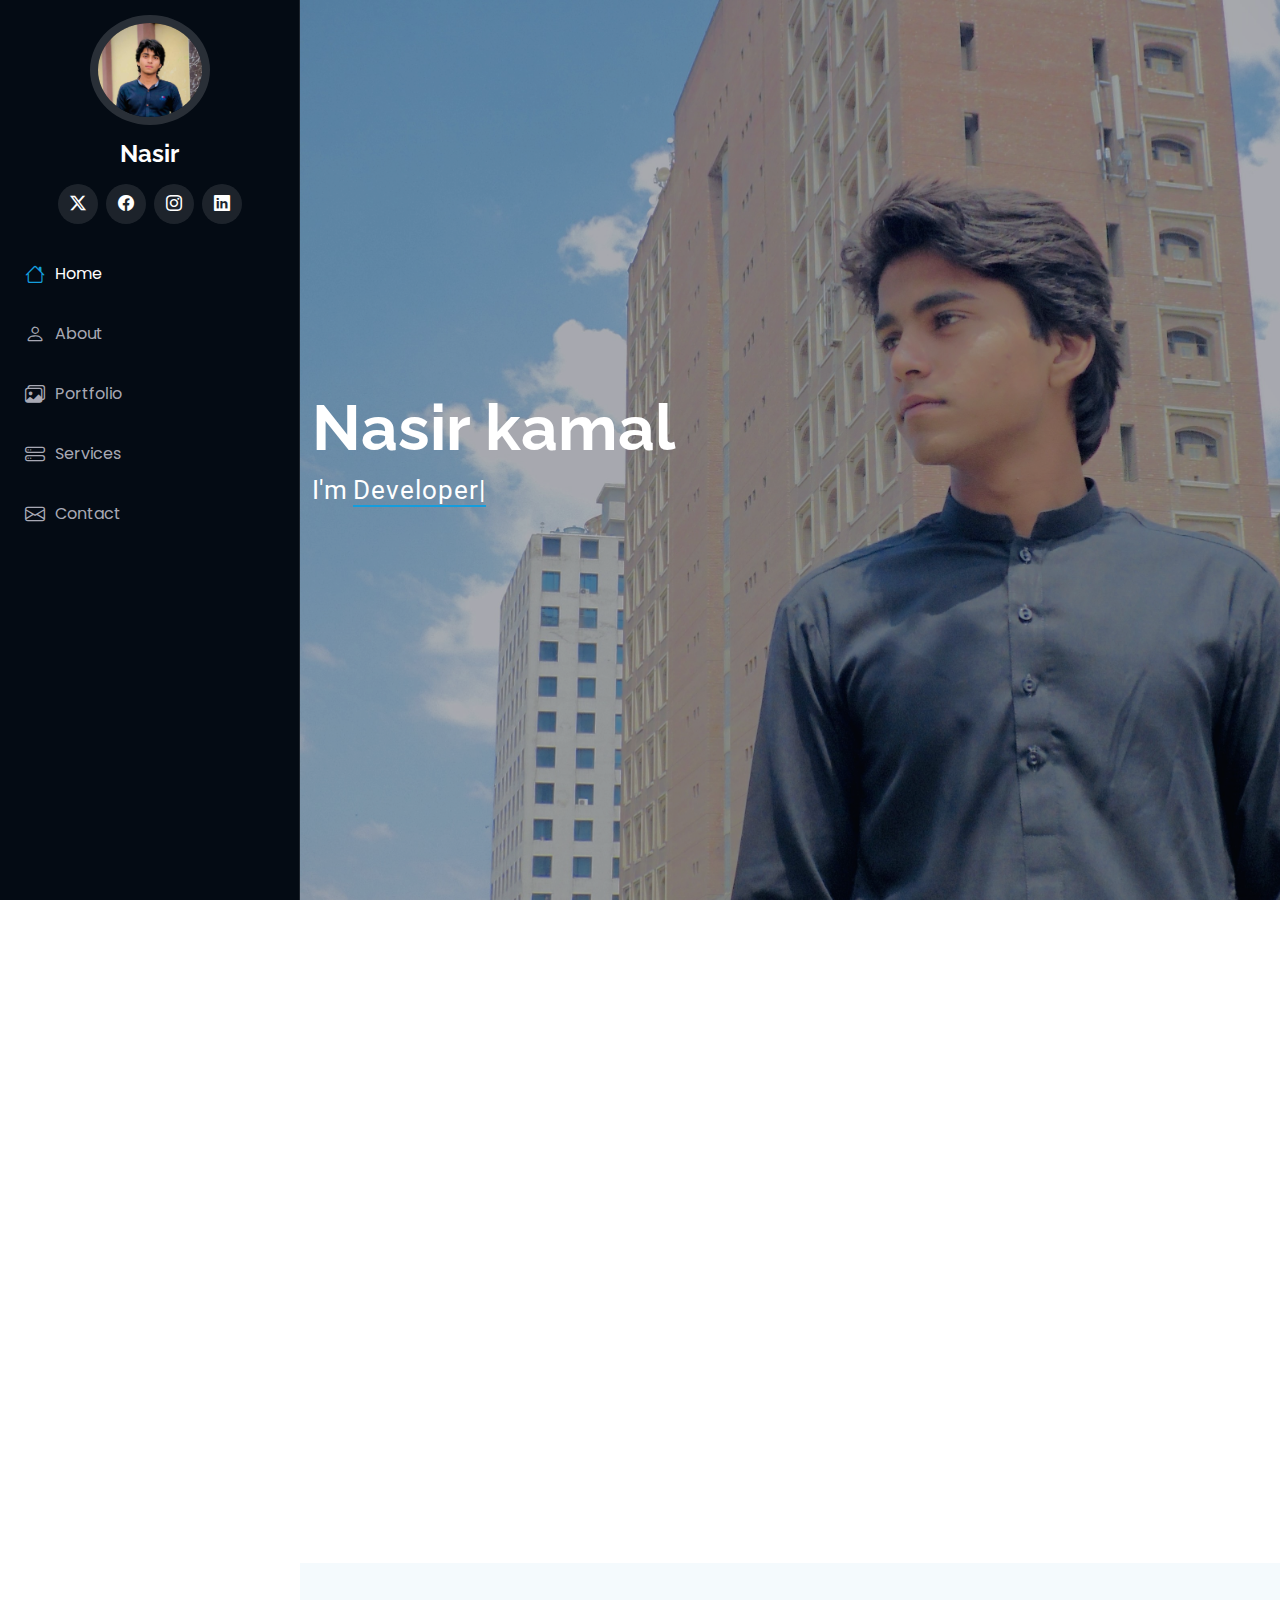
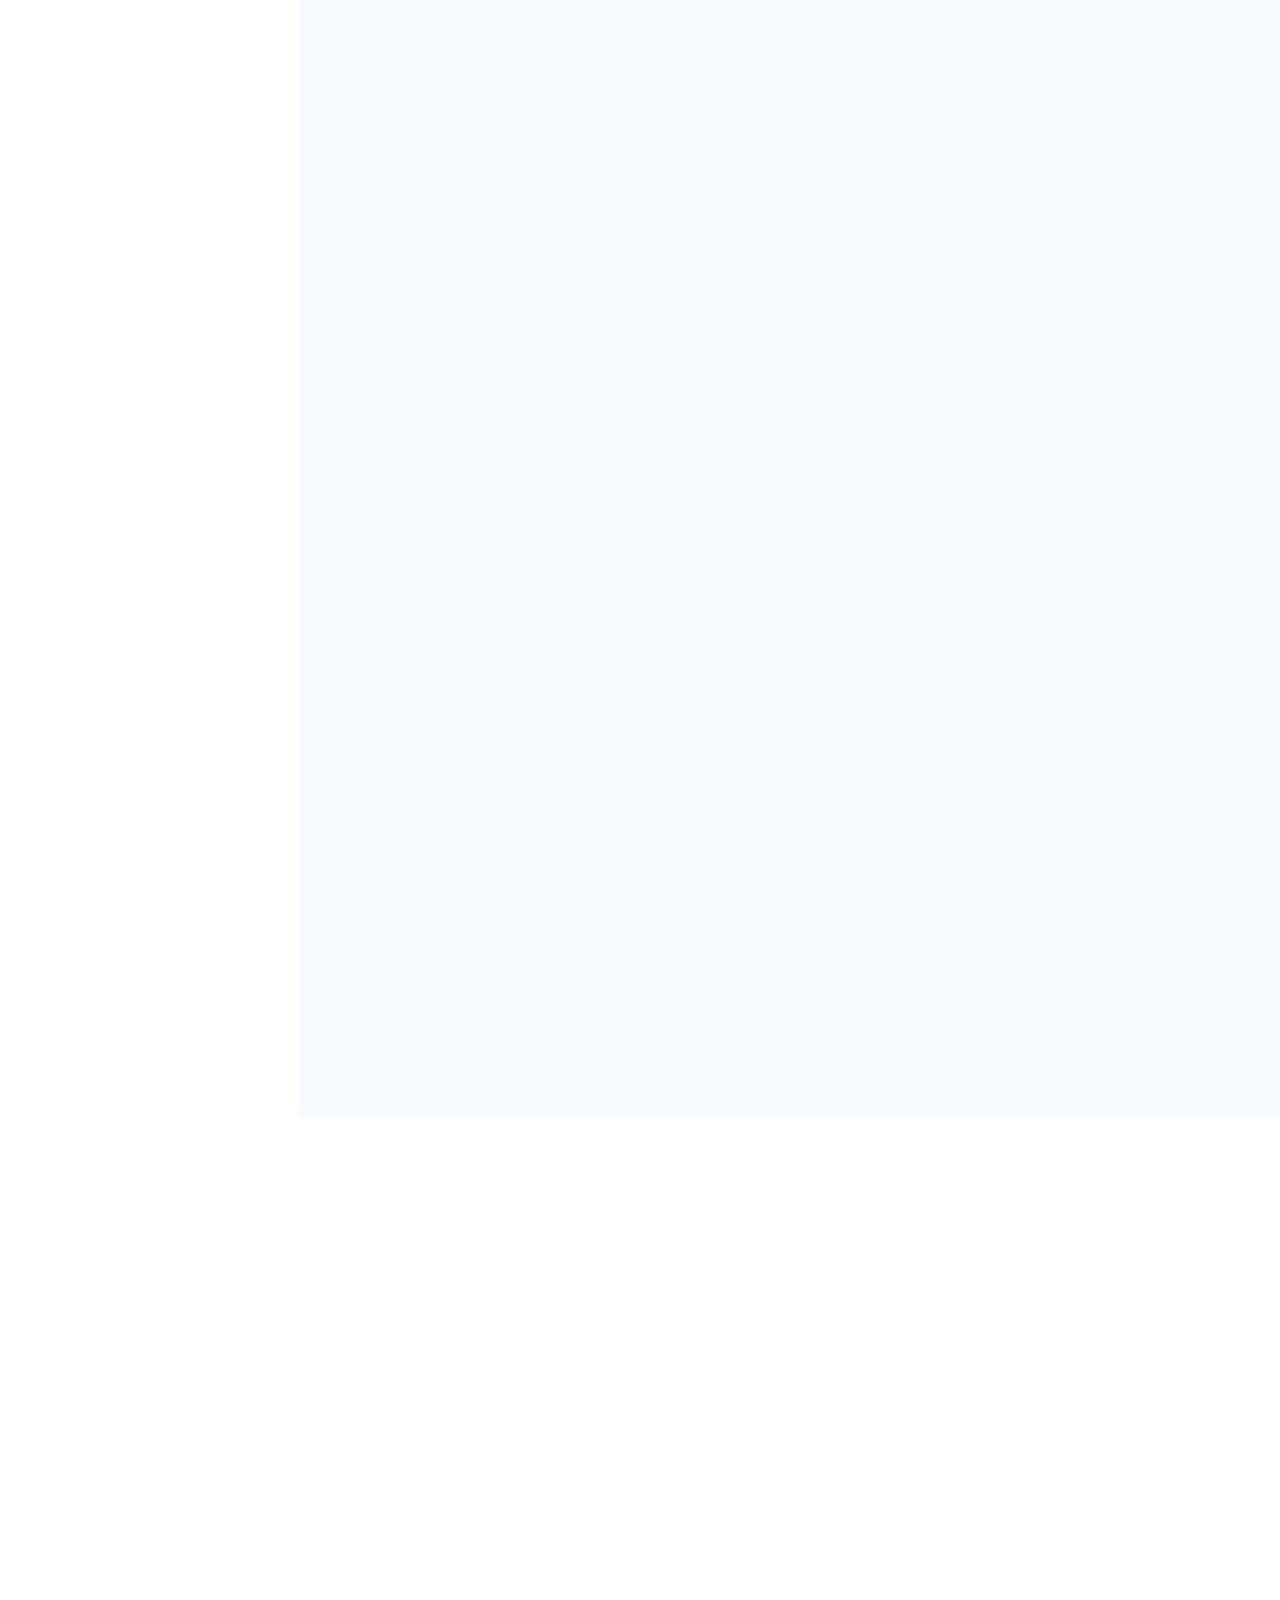
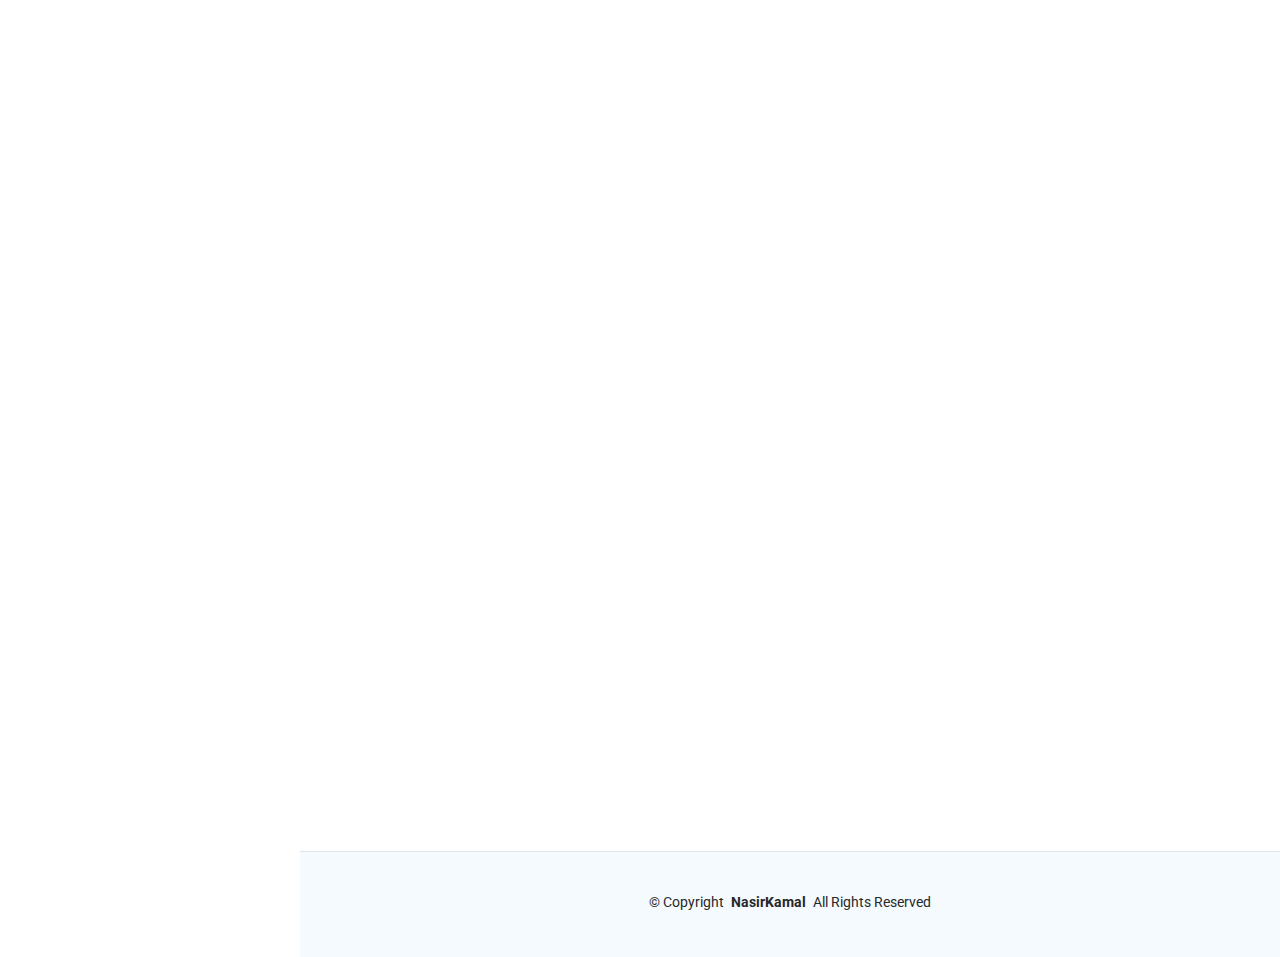
<file: index.html>
<!DOCTYPE html>
<html lang="en">

<head>
  <meta charset="utf-8">
  <meta content="width=device-width, initial-scale=1.0" name="viewport">
  <title>Nasir Kamal | Web Develpor</title>
  <meta content="" name="description">
  <meta content="" name="keywords">

  <!-- Favicons -->
  <link href="assets/img/FB_IMG_1681136732237.jpg" rel="icon">
  <link href="assets/img/apple-touch-icon.png" rel="apple-touch-icon">

  <!-- Fonts -->
  <link href="https://fonts.googleapis.com" rel="preconnect">
  <link href="https://fonts.gstatic.com" rel="preconnect" crossorigin>
  <link
    href="https://fonts.googleapis.com/css2?family=Roboto:ital,wght@0,100;0,300;0,400;0,500;0,700;0,900;1,100;1,300;1,400;1,500;1,700;1,900&family=Poppins:ital,wght@0,100;0,200;0,300;0,400;0,500;0,600;0,700;0,800;0,900;1,100;1,200;1,300;1,400;1,500;1,600;1,700;1,800;1,900&family=Raleway:ital,wght@0,100;0,200;0,300;0,400;0,500;0,600;0,700;0,800;0,900;1,100;1,200;1,300;1,400;1,500;1,600;1,700;1,800;1,900&display=swap"
    rel="stylesheet">

  <!-- Vendor CSS Files -->
  <link href="assets/vendor/bootstrap/css/bootstrap.min.css" rel="stylesheet">
  <link href="assets/vendor/bootstrap-icons/bootstrap-icons.css" rel="stylesheet">
  <link href="assets/vendor/aos/aos.css" rel="stylesheet">
  <link href="assets/vendor/glightbox/css/glightbox.min.css" rel="stylesheet">
  <link href="assets/vendor/swiper/swiper-bundle.min.css" rel="stylesheet">

  <!-- Main CSS File -->
  <link href="assets/css/main.css" rel="stylesheet">

  <!-- =======================================================
  * Template Name: iPortfolio
  * Template URL: https://bootstrapmade.com/iportfolio-bootstrap-portfolio-websites-template/
  * Updated: Jun 29 2024 with Bootstrap v5.3.3
  * Author: BootstrapMade.com
  * License: https://bootstrapmade.com/license/
  ======================================================== -->
</head>

<body class="index-page">

  <header id="header" class="header dark-background d-flex flex-column">
    <i class="header-toggle d-xl-none bi bi-list"></i>

    <div class="profile-img">
      <img src="assets/img/FB_IMG_1681136732237.jpg" alt="" class="img-fluid rounded-circle">
    </div>

    <a href="index.html" class="logo d-flex align-items-center justify-content-center">
      <!-- Uncomment the line below if you also wish to use an image logo -->
      <!-- <img src="assets/img/logo.png" alt=""> -->
      <h1 class="sitename">Nasir</h1>
    </a>

    <div class="social-links text-center">
      <a href="#" class="twitter"><i class="bi bi-twitter-x"></i></a>
      <a href="https://www.facebook.com/profile.php?id=100026804529862" class="facebook"><i class="bi bi-facebook"></i></a>
      <a href="https://www.instagram.com/m.nasir.kamal/" class="instagram"><i class="bi bi-instagram"></i></a>
      <a href="https://www.linkedin.com/in/nasir-kamal-3641832b2/" class="linkedin"><i class="bi bi-linkedin"></i></a>
    </div>

    <nav id="navmenu" class="navmenu">
      <ul>
        <li><a href="#hero" class="active"><i class="bi bi-house navicon"></i>Home</a></li>
        <li><a href="#about"><i class="bi bi-person navicon"></i> About</a></li>
        <li><a href="#portfolio"><i class="bi bi-images navicon"></i> Portfolio</a></li>
        <li><a href="#services"><i class="bi bi-hdd-stack navicon"></i> Services</a></li>
        <li><a href="#contact"><i class="bi bi-envelope navicon"></i> Contact</a></li>
      </ul>
    </nav>

  </header>

  <main class="main">

    <!-- Hero Section -->
    <section id="hero" class="hero section dark-background">

      <img src="assets/img/nasir.jpg" alt="" data-aos="fade-in" class="">

      <div class="container" data-aos="fade-up" data-aos-delay="100">
        <h2>Nasir kamal</h2>
        <p>I'm <span class="typed" data-typed-items=" Developer,">Develpor</span><span
            class="typed-cursor typed-cursor--blink" aria-hidden="true"></span><span
            class="typed-cursor typed-cursor--blink" aria-hidden="true"></span></p>
      </div>

    </section><!-- /Hero Section -->

    <!-- About Section -->
    <section id="about" class="about section">

      <!-- Section Title -->
      <div class="container section-title" data-aos="fade-up">
        <h2>About</h2>
        <p>I am a skilled web developer with expertise in HTML, CSS, JavaScript, PHP and MySQL, creating responsive and
          dynamic websites. With a focus on learning and growth.</p>
      </div><!-- End Section Title -->

      <div class="container" data-aos="fade-up" data-aos-delay="100">

        <div class="row gy-4 justify-content-center">
          <div class="col-lg-4">
            <img src="assets/img/IMG_1598.jpg" class="img-fluid" alt="">
          </div>
          <div class="col-lg-8 content">
            <h2>Web Developer.</h2>
            <p class="fst-italic py-3">
              My work reflects creativity, problem-solving, and a commitment to learning, making me a versatile and
              dedicated developer..
            </p>
            <div class="row">
              <div class="col-lg-6">
                <ul>
                  <li><i class="bi bi-chevron-right"></i> <strong>Birthday:</strong> <span>15 October 2007</span></li>
                  <li><i class="bi bi-chevron-right"></i> <strong>Website:</strong> <span>www.example.com</span></li>
                  <li><i class="bi bi-chevron-right"></i> <strong>Phone:</strong> <span>+92 370 6695202</span></li>
                  <li><i class="bi bi-chevron-right"></i> <strong>City:</strong> <span>Faisalabad, Pakistan</span></li>
                </ul>
              </div>
              <div class="col-lg-6">
                <ul>
                  <li><i class="bi bi-chevron-right"></i> <strong>Age:</strong> <span>18</span></li>
                  <li><i class="bi bi-chevron-right"></i> <strong>Degree:</strong> <span>FullStack Web Development</span></li>
                  <li><i class="bi bi-chevron-right"></i> <strong>Email:</strong> <span>nasirkamal2007@gmail.com</span>
                  </li>
                  <li><i class="bi bi-chevron-right"></i> <strong>Freelance:</strong> <span>Available</span></li>
                </ul>
              </div>
            </div>
            <p class="py-3">

            </p>
          </div>
        </div>

      </div>

    </section><!-- /About Section -->

    <!-- Stats Section -->
    <!-- /Stats Section -->

    <!-- Skills Section -->
    <section id="skills" class="skills section light-background">

      <!-- Section Title -->
      <div class="container section-title" data-aos="fade-up">
        <h2>Skills</h2>
        <p>Necessitatibus eius consequatur ex aliquid fuga eum quidem sint consectetur velit</p>
      </div><!-- End Section Title -->

      <div class="container" data-aos="fade-up" data-aos-delay="100">

        <div class="row skills-content skills-animation">

          <div class="col-lg-6">

            <div class="progress">
              <span class="skill"><span>PHP</span> <i class="val">80%</i></span>
              <div class="progress-bar-wrap">
                <div class="progress-bar" role="progressbar" aria-valuenow="80" aria-valuemin="0" aria-valuemax="100">
                </div>
              </div>
            </div><!-- End Skills Item -->

            <div class="progress">
              <span class="skill"><span>CSS</span> <i class="val">90%</i></span>
              <div class="progress-bar-wrap">
                <div class="progress-bar" role="progressbar" aria-valuenow="90" aria-valuemin="0" aria-valuemax="100">
                </div>
              </div>
            </div><!-- End Skills Item -->

            <div class="progress">
              <span class="skill"><span>JavaScript</span> <i class="val">70%</i></span>
              <div class="progress-bar-wrap">
                <div class="progress-bar" role="progressbar" aria-valuenow="70" aria-valuemin="0" aria-valuemax="100">
                </div>
              </div>
            </div><!-- End Skills Item -->

          </div>

          <div class="col-lg-6">

            <div class="progress">
              <span class="skill"><span>Vue.Js</span> <i class="val">65%</i></span>
              <div class="progress-bar-wrap">
                <div class="progress-bar" role="progressbar" aria-valuenow="65" aria-valuemin="0" aria-valuemax="100">
                </div>
              </div>
            </div><!-- End Skills Item -->

            <div class="progress">
              <span class="skill"><span>Laravel</span> <i class="val">70%</i></span>
              <div class="progress-bar-wrap">
                <div class="progress-bar" role="progressbar" aria-valuenow="70" aria-valuemin="0" aria-valuemax="100">
                </div>
              </div>
            </div><!-- End Skills Item -->

            <div class="progress">
              <span class="skill"><span>Bootstrap</span> <i class="val">90%</i></span>
              <div class="progress-bar-wrap">
                <div class="progress-bar" role="progressbar" aria-valuenow="90" aria-valuemin="0" aria-valuemax="100">
                </div>
              </div>
            </div><!-- End Skills Item -->

          </div>

        </div>

      </div>

    </section><!-- /Skills Section -->

    <!-- Resume Section -->
    <!-- /Resume Section -->

    <!-- Portfolio Section -->
    <section id="portfolio" class="portfolio section light-background">

      <!-- Section Title -->
      <div class="container section-title" data-aos="fade-up">
        <h2>Portfolio</h2>
        <p>"Explore my diverse portfolio of web development projects, showcasing responsive designs, dynamic
          functionalities, and seamless user experiences."</p>
      </div><!-- End Section Title -->

      <div class="container">

        <div class="isotope-layout" data-default-filter="*" data-layout="masonry" data-sort="original-order">

          <ul class="portfolio-filters isotope-filters" data-aos="fade-up" data-aos-delay="100">
            <li data-filter="*" class="filter-active">All</li>
            <!-- <li data-filter=".filter-app">App</li>
            <li data-filter=".filter-product">Product</li>
            <li data-filter=".filter-branding">Branding</li>
            <li data-filter=".filter-books">Books</li> -->
          </ul><!-- End Portfolio Filters -->

          <div class="row gy-4 isotope-container" data-aos="fade-up" data-aos-delay="200">

            <div class="col-lg-4 col-md-6 portfolio-item isotope-item filter-app">
              <div class="portfolio-content h-100">
                <img src="assets/img/rarreglove.png" class="img-fluid" alt="">
                <div class="portfolio-info">
                  <h4>App 1</h4>
                  <p>Lorem ipsum, dolor sit amet consectetur</p>
                  <a href="assets/img/rarreglove.png" title="App 1" data-gallery="portfolio-gallery-app"
                    class="glightbox preview-link"><i class="bi bi-zoom-in"></i></a>
                  <a href="https://csoft.live/raregloves/" title="More Details" class="details-link"><i
                      class="bi bi-link-45deg"></i></a>
                </div>
              </div>
            </div><!-- End Portfolio Item -->

            <div class="col-lg-4 col-md-6 portfolio-item isotope-item filter-product">
              <div class="portfolio-content h-100">
                <img src="assets/img/Screenshot (158).png" class="img-fluid" alt="">
                <div class="portfolio-info">
                  <h4>Product 1</h4>
                  <p>Lorem ipsum, dolor sit amet consectetur</p>
                  <a href="assets/img/Screenshot (158).png" title="Product 1" data-gallery="portfolio-gallery-product"
                    class="glightbox preview-link"><i class="bi bi-zoom-in"></i></a>
                  <a href="https://csoft.live/1stcare247/" title="More Details" class="details-link"><i
                      class="bi bi-link-45deg"></i></a>
                </div>
              </div>
            </div><!-- End Portfolio Item -->

            <div class="col-lg-4 col-md-6 portfolio-item isotope-item filter-branding">
              <div class="portfolio-content h-100">
                <img src="assets/img/apz.png" class="img-fluid" alt="">
                <div class="portfolio-info">
                  <h4>Branding 1</h4>
                  <p>Lorem ipsum, dolor sit amet consectetur</p>
                  <a href="assets/img/apz.png" title="Branding 1" data-gallery="portfolio-gallery-branding"
                    class="glightbox preview-link"><i class="bi bi-zoom-in"></i></a>
                  <a href="https://csoft.live/apexpropertyzone/" title="More Details" class="details-link"><i
                      class="bi bi-link-45deg"></i></a>
                </div>
              </div>
            </div><!-- End Portfolio Item -->

            <div class="col-lg-4 col-md-6 portfolio-item isotope-item filter-books">
              <div class="portfolio-content h-100">
                <img src="assets/img/zufa.png" class="img-fluid" alt="">
                <div class="portfolio-info">
                  <h4>Books 1</h4>
                  <p>Lorem ipsum, dolor sit amet consectetur</p>
                  <a href="assets/img/zufa.png" title="Branding 1" data-gallery="portfolio-gallery-book"
                    class="glightbox preview-link"><i class="bi bi-zoom-in"></i></a>
                  <a href="https://csoft.live/zufa/" title="More Details" class="details-link"><i
                      class="bi bi-link-45deg"></i></a>
                </div>
              </div>
            </div><!-- End Portfolio Item -->

          </div><!-- End Portfolio Container -->

        </div>

      </div>

    </section><!-- /Portfolio Section -->

    <!-- Services Section -->
    <section id="services" class="services section">

      <!-- Section Title -->
      <div class="container section-title" data-aos="fade-up">
        <h2>Services</h2>
        <p>Whether you need a simple website or a complex web application, my services are focused on creating scalable and high-performing solutions.</p>
      </div><!-- End Section Title -->

      <div class="container">

        <div class="row gy-4">


          <!-- End Service Item -->

          <div class="col-lg-4 col-md-6 service-item d-flex" data-aos="fade-up" data-aos-delay="200">
            <div class="icon flex-shrink-0"><i class="bi bi-card-checklist"></i></div>
            <div>
              <h4 class="title"><a href="#" class="stretched-link">Dynamic Web Applications</a></h4>
              <p class="description">Highlights projects with advanced functionalities like admin panels and user
                interactions.</p>
            </div>
          </div><!-- End Service Item -->

          <div class="col-lg-4 col-md-6 service-item d-flex" data-aos="fade-up" data-aos-delay="300">
            <div class="icon flex-shrink-0"><i class="bi bi-bar-chart"></i></div>
            <div>
              <h4 class="title"><a href="#" class="stretched-link">E-commerce Solutions</a></h4>
              <p class="description">Displays your experience in creating online stores and integrating payment
                gateways.</p>
            </div>
          </div><!-- End Service Item -->

          <div class="col-lg-4 col-md-6 service-item d-flex" data-aos="fade-up" data-aos-delay="100">
            <div class="icon flex-shrink-0"><i class="bi bi-briefcase"></i></div>
            <div>
              <h4 class="title"><a href="#" class="stretched-link">Responsive Website</a></h4>
              <p class="description">Showcases your work on mobile-friendly and visually appealing websites.</p>
            </div>
          </div>
        </div>

      </div>

    </section><!-- /Services Section -->

    <!-- Testimonials Section -->
    <!-- /Testimonials Section -->

    <!-- Contact Section -->
    <section id="contact" class="contact section">

      <!-- Section Title -->
      <div class="container section-title" data-aos="fade-up">
        <h2>Contact</h2>
        <p>Whether you have a question, need a quote, or just want to say hi, I’d love to hear from you!</p>
      </div><!-- End Section Title -->

      <div class="container" data-aos="fade-up" data-aos-delay="100">

        <div class="row gy-4">

          <div class="col-lg-5">

            <div class="info-wrap">
              <div class="info-item d-flex" data-aos="fade-up" data-aos-delay="200">
                <i class="bi bi-geo-alt flex-shrink-0"></i>
                <div>
                  <h3>Address</h3>
                  <p>Bawa chack, Faisalabad, Pakistan</p>
                </div>
              </div><!-- End Info Item -->

              <div class="info-item d-flex" data-aos="fade-up" data-aos-delay="300">
                <i class="bi bi-telephone flex-shrink-0"></i>
                <div>
                  <h3>Call Us</h3>
                  <p>+92 315 0841514</p>
                </div>
              </div><!-- End Info Item -->

              <div class="info-item d-flex" data-aos="fade-up" data-aos-delay="400">
                <i class="bi bi-envelope flex-shrink-0"></i>
                <div>
                  <h3>Email Us</h3>
                  <p>nasirkamal2007@gmail.com</p>
                </div>
              </div><!-- End Info Item -->
              <iframe
                src="https://www.google.com/maps/embed?pb=!1m18!1m12!1m3!1d13610.43677539849!2d73.07024834295729!3d31.479934987446!2m3!1f0!2f0!3f0!3m2!1i1024!2i768!4f13.1!3m3!1m2!1s0x392242043856f687%3A0x64c9e62860252289!2sBawa%20Chack%20120%20JB%2C%20Faisalabad%2C%20Punjab%2C%20Pakistan!5e0!3m2!1sen!2s!4v1734521425262!5m2!1sen!2s"
                frameborder="0" style="border:0; width: 100%; height: 270px;" allowfullscreen="" loading="lazy"
                referrerpolicy="no-referrer-when-downgrade"></iframe>
            </div>
          </div>

          <div class="col-lg-7">
            <form action="forms/contact.php" method="post" class="php-email-form" data-aos="fade-up"
              data-aos-delay="200">
              <div class="row gy-4">

                <div class="col-md-6">
                  <label for="name-field" class="pb-2">Your Name</label>
                  <input type="text" name="name" id="name-field" class="form-control" required="">
                </div>

                <div class="col-md-6">
                  <label for="email-field" class="pb-2">Your Email</label>
                  <input type="email" class="form-control" name="email" id="email-field" required="">
                </div>

                <div class="col-md-12">
                  <label for="subject-field" class="pb-2">Subject</label>
                  <input type="text" class="form-control" name="subject" id="subject-field" required="">
                </div>

                <div class="col-md-12">
                  <label for="message-field" class="pb-2">Message</label>
                  <textarea class="form-control" name="message" rows="10" id="message-field" required=""></textarea>
                </div>

                <div class="col-md-12 text-center">
                  <div class="loading">Loading</div>
                  <div class="error-message"></div>
                  <div class="sent-message">Your message has been sent. Thank you!</div>

                  <button type="submit">Send Message</button>
                </div>

              </div>
            </form>
          </div><!-- End Contact Form -->

        </div>

      </div>

    </section><!-- /Contact Section -->

  </main>

  <footer id="footer" class="footer position-relative light-background">

    <div class="container">
      <div class="copyright text-center ">
        <p>© <span>Copyright</span> <strong class="px-1 sitename">NasirKamal</strong> <span>All Rights Reserved</span>
        </p>
      </div>
      <div class="credits">
        <!-- All the links in the footer should remain intact. -->
        <!-- You can delete the links only if you've purchased the pro version. -->
        <!-- Licensing information: https://bootstrapmade.com/license/ -->
        <!-- Purchase the pro version with working PHP/AJAX contact form: [buy-url] -->
        
      </div>
    </div>

  </footer>

  <!-- Scroll Top -->
  <a href="#" id="scroll-top" class="scroll-top d-flex align-items-center justify-content-center"><i
      class="bi bi-arrow-up-short"></i></a>

  <!-- Preloader -->
  <div id="preloader"></div>

  <!-- Vendor JS Files -->
  <script src="assets/vendor/bootstrap/js/bootstrap.bundle.min.js"></script>
  <script src="assets/vendor/php-email-form/validate.js"></script>
  <script src="assets/vendor/aos/aos.js"></script>
  <script src="assets/vendor/typed.js/typed.umd.js"></script>
  <script src="assets/vendor/purecounter/purecounter_vanilla.js"></script>
  <script src="assets/vendor/waypoints/noframework.waypoints.js"></script>
  <script src="assets/vendor/glightbox/js/glightbox.min.js"></script>
  <script src="assets/vendor/imagesloaded/imagesloaded.pkgd.min.js"></script>
  <script src="assets/vendor/isotope-layout/isotope.pkgd.min.js"></script>
  <script src="assets/vendor/swiper/swiper-bundle.min.js"></script>

  <!-- Main JS File -->
  <script src="assets/js/main.js"></script>

</body>

</html>
</file>
<file: assets/css/main.css>
/**
* Template Name: iPortfolio
* Template URL: https://bootstrapmade.com/iportfolio-bootstrap-portfolio-websites-template/
* Updated: Jun 29 2024 with Bootstrap v5.3.3
* Author: BootstrapMade.com
* License: https://bootstrapmade.com/license/
*/

/*--------------------------------------------------------------
# Font & Color Variables
# Help: https://bootstrapmade.com/color-system/
--------------------------------------------------------------*/
/* Fonts */
:root {
  --default-font: "Roboto",  system-ui, -apple-system, "Segoe UI", Roboto, "Helvetica Neue", Arial, "Noto Sans", "Liberation Sans", sans-serif, "Apple Color Emoji", "Segoe UI Emoji", "Segoe UI Symbol", "Noto Color Emoji";
  --heading-font: "Raleway",  sans-serif;
  --nav-font: "Poppins",  sans-serif;
}

/* Global Colors - The following color variables are used throughout the website. Updating them here will change the color scheme of the entire website */
:root { 
  --background-color: #ffffff; /* Background color for the entire website, including individual sections */
  --default-color: #272829; /* Default color used for the majority of the text content across the entire website */
  --heading-color: #050d18; /* Color for headings, subheadings and title throughout the website */
  --accent-color: #149ddd; /* Accent color that represents your brand on the website. It's used for buttons, links, and other elements that need to stand out */
  --surface-color: #ffffff; /* The surface color is used as a background of boxed elements within sections, such as cards, icon boxes, or other elements that require a visual separation from the global background. */
  --contrast-color: #ffffff; /* Contrast color for text, ensuring readability against backgrounds of accent, heading, or default colors. */
}

/* Nav Menu Colors - The following color variables are used specifically for the navigation menu. They are separate from the global colors to allow for more customization options */
:root {
  --nav-color: #a8a9b4;  /* The default color of the main navmenu links */
  --nav-hover-color: #ffffff; /* Applied to main navmenu links when they are hovered over or active */
  --nav-mobile-background-color: #040b14; /* Used as the background color for mobile navigation menu */
  --nav-dropdown-background-color: #040b14; /* Used as the background color for dropdown items that appear when hovering over primary navigation items */
  --nav-dropdown-color: #a8a9b4; /* Used for navigation links of the dropdown items in the navigation menu. */
  --nav-dropdown-hover-color: #ffffff; /* Similar to --nav-hover-color, this color is applied to dropdown navigation links when they are hovered over. */
}

/* Color Presets - These classes override global colors when applied to any section or element, providing reuse of the sam color scheme. */

.light-background {
  --background-color: #f4fafd;
  --surface-color: #ffffff;
}

.dark-background {
  --background-color: #040b14;
  --default-color: #ffffff;
  --heading-color: #ffffff;
  --surface-color: #151f2b;
  --contrast-color: #ffffff;
}

/* Smooth scroll */
:root {
  scroll-behavior: smooth;
}

/*--------------------------------------------------------------
# General Styling & Shared Classes
--------------------------------------------------------------*/
body {
  color: var(--default-color);
  background-color: var(--background-color);
  font-family: var(--default-font);
}

a {
  color: var(--accent-color);
  text-decoration: none;
  transition: 0.3s;
}

a:hover {
  color: color-mix(in srgb, var(--accent-color), transparent 25%);
  text-decoration: none;
}

h1,
h2,
h3,
h4,
h5,
h6 {
  color: var(--heading-color);
  font-family: var(--heading-font);
}

/* PHP Email Form Messages
------------------------------*/
.php-email-form .error-message {
  display: none;
  background: #df1529;
  color: #ffffff;
  text-align: left;
  padding: 15px;
  margin-bottom: 24px;
  font-weight: 600;
}

.php-email-form .sent-message {
  display: none;
  color: #ffffff;
  background: #059652;
  text-align: center;
  padding: 15px;
  margin-bottom: 24px;
  font-weight: 600;
}

.php-email-form .loading {
  display: none;
  background: var(--surface-color);
  text-align: center;
  padding: 15px;
  margin-bottom: 24px;
}

.php-email-form .loading:before {
  content: "";
  display: inline-block;
  border-radius: 50%;
  width: 24px;
  height: 24px;
  margin: 0 10px -6px 0;
  border: 3px solid var(--accent-color);
  border-top-color: var(--surface-color);
  animation: php-email-form-loading 1s linear infinite;
}

@keyframes php-email-form-loading {
  0% {
    transform: rotate(0deg);
  }

  100% {
    transform: rotate(360deg);
  }
}

/*--------------------------------------------------------------
# Global Header
--------------------------------------------------------------*/
.header {
  color: var(--default-color);
  background-color: var(--background-color);
  position: fixed;
  top: 0;
  left: 0;
  bottom: 0;
  padding: 0 15px;
  width: 300px;
  transition: all ease-in-out 0.3s;
  overflow-y: auto;
  z-index: 997;
  border-right: 1px solid color-mix(in srgb, var(--default-color), transparent 90%);
}

.header .profile-img img {
  margin: 15px auto;
  display: block;
  width: 120px;
  border: 8px solid color-mix(in srgb, var(--default-color), transparent 85%);
}

.header .logo {
  line-height: 1;
  margin-bottom: 15px;
}

.header .logo img {
  max-height: 32px;
  margin-right: 8px;
}

.header .logo h1 {
  font-size: 24px;
  margin: 0;
  font-weight: 700;
  color: var(--heading-color);
}

.header .social-links {
  margin: 0 0 20px 0;
}

.header .social-links a {
  font-size: 16px;
  display: inline-flex;
  align-items: center;
  justify-content: center;
  background: color-mix(in srgb, var(--default-color), transparent 90%);
  color: var(--default-color);
  margin: 0 2px;
  border-radius: 50%;
  text-align: center;
  width: 40px;
  height: 40px;
  transition: 0.3s;
}

.header .social-links a:hover {
  color: var(--contrast-color);
  background: var(--accent-color);
}

@media (min-width: 1200px) {

  .header~main,
  .header~#footer {
    margin-left: 300px;
  }
}

@media (max-width: 1199px) {
  .header {
    left: -100%;
  }
}

.header.header-show {
  left: 0;
}

.header .header-toggle {
  color: var(--contrast-color);
  background-color: var(--accent-color);
  font-size: 22px;
  display: flex;
  align-items: center;
  justify-content: center;
  width: 40px;
  height: 40px;
  border-radius: 50%;
  cursor: pointer;
  position: fixed;
  top: 15px;
  right: 15px;
  z-index: 9999;
  transition: background-color 0.3s;
}

.header .header-toggle:hover {
  color: var(--contrast-color);
  background-color: color-mix(in srgb, var(--accent-color) 90%, white 15%);
}

/*--------------------------------------------------------------
# Navigation Menu
--------------------------------------------------------------*/
.mobile-nav-toggle {
  display: none;
}

.navmenu {
  padding: 0;
  z-index: 9997;
}

.navmenu ul {
  list-style: none;
  padding: 0 0 20px 0;
  margin: 0;
}

.navmenu a,
.navmenu a:focus {
  color: var(--nav-color);
  padding: 15px 10px;
  font-family: var(--nav-font);
  font-size: 16px;
  font-weight: 400;
  display: flex;
  align-items: center;
  white-space: nowrap;
  transition: 0.3s;
  width: 100%;
}

.navmenu a .navicon,
.navmenu a:focus .navicon {
  font-size: 20px;
  margin-right: 10px;
}

.navmenu a .toggle-dropdown,
.navmenu a:focus .toggle-dropdown {
  font-size: 12px;
  line-height: 0;
  margin-left: auto;
  width: 30px;
  height: 30px;
  display: flex;
  align-items: center;
  justify-content: center;
  border-radius: 50%;
  transition: 0.3s;
  flex-shrink: 0;
  background-color: color-mix(in srgb, var(--accent-color), transparent 90%);
}

.navmenu a .toggle-dropdown:hover,
.navmenu a:focus .toggle-dropdown:hover {
  background-color: var(--accent-color);
  color: var(--contrast-color);
}

.navmenu a:hover,
.navmenu .active,
.navmenu .active:focus {
  color: var(--nav-hover-color);
}

.navmenu a:hover .navicon,
.navmenu .active .navicon,
.navmenu .active:focus .navicon {
  color: var(--accent-color);
}

.navmenu .active .toggle-dropdown,
.navmenu .active:focus .toggle-dropdown {
  background-color: var(--accent-color);
  color: var(--contrast-color);
  transform: rotate(180deg);
}

.navmenu .dropdown {
  display: block;
}

.navmenu .dropdown a,
.navmenu .dropdown a:focus {
  color: --nav-dropdown-color;
}

.navmenu .dropdown a:hover,
.navmenu .dropdown .active,
.navmenu .dropdown .active:focus {
  color: var(--nav-dropdown-hover-color);
}

.navmenu .dropdown ul {
  position: static;
  display: none;
  z-index: 99;
  padding: 5px 10px;
  margin: 5px 10px;
  background-color: var(--nav-dropdown-background-color);
  border: 1px solid color-mix(in srgb, var(--default-color), transparent 90%);
  box-shadow: none;
  transition: all 0.5s ease-in-out;
}

.navmenu .dropdown ul ul {
  background-color: rgba(33, 37, 41, 0.1);
}

.navmenu .dropdown>.dropdown-active {
  display: block;
  background-color: rgba(33, 37, 41, 0.03);
}

/*--------------------------------------------------------------
# Global Footer
--------------------------------------------------------------*/
.footer {
  color: var(--default-color);
  background-color: var(--background-color);
  font-size: 14px;
  padding: 40px 0;
  position: relative;
  border-top: 1px solid color-mix(in srgb, var(--default-color), transparent 90%);
}

.footer .copyright p {
  margin-bottom: 0;
}

.footer .credits {
  margin-top: 4px;
  font-size: 13px;
  text-align: center;
}

/*--------------------------------------------------------------
# Preloader
--------------------------------------------------------------*/
#preloader {
  position: fixed;
  inset: 0;
  z-index: 999999;
  overflow: hidden;
  background: var(--background-color);
  transition: all 0.6s ease-out;
}

#preloader:before {
  content: "";
  position: fixed;
  top: calc(50% - 30px);
  left: calc(50% - 30px);
  border: 6px solid #ffffff;
  border-color: var(--accent-color) transparent var(--accent-color) transparent;
  border-radius: 50%;
  width: 60px;
  height: 60px;
  animation: animate-preloader 1.5s linear infinite;
}

@keyframes animate-preloader {
  0% {
    transform: rotate(0deg);
  }

  100% {
    transform: rotate(360deg);
  }
}

/*--------------------------------------------------------------
# Scroll Top Button
--------------------------------------------------------------*/
.scroll-top {
  position: fixed;
  visibility: hidden;
  opacity: 0;
  right: 15px;
  bottom: -15px;
  z-index: 99999;
  background-color: var(--accent-color);
  width: 44px;
  height: 44px;
  border-radius: 50px;
  transition: all 0.4s;
}

.scroll-top i {
  font-size: 24px;
  color: var(--contrast-color);
  line-height: 0;
}

.scroll-top:hover {
  background-color: color-mix(in srgb, var(--accent-color), transparent 20%);
  color: var(--contrast-color);
}

.scroll-top.active {
  visibility: visible;
  opacity: 1;
  bottom: 15px;
}

/*--------------------------------------------------------------
# Disable aos animation delay on mobile devices
--------------------------------------------------------------*/
@media screen and (max-width: 768px) {
  [data-aos-delay] {
    transition-delay: 0 !important;
  }
}

/*--------------------------------------------------------------
# Global Page Titles & Breadcrumbs
--------------------------------------------------------------*/
.page-title {
  color: var(--default-color);
  background-color: var(--background-color);
  padding: 25px 0;
  position: relative;
}

.page-title h1 {
  font-size: 24px;
  font-weight: 700;
}

.page-title .breadcrumbs ol {
  display: flex;
  flex-wrap: wrap;
  list-style: none;
  padding: 0;
  margin: 0;
  font-size: 14px;
  font-weight: 400;
}

.page-title .breadcrumbs ol li+li {
  padding-left: 10px;
}

.page-title .breadcrumbs ol li+li::before {
  content: "/";
  display: inline-block;
  padding-right: 10px;
  color: color-mix(in srgb, var(--default-color), transparent 70%);
}

/*--------------------------------------------------------------
# Global Sections
--------------------------------------------------------------*/
section,
.section {
  color: var(--default-color);
  background-color: var(--background-color);
  padding: 60px 0;
  overflow: clip;
}

/*--------------------------------------------------------------
# Global Section Titles
--------------------------------------------------------------*/
.section-title {
  padding-bottom: 60px;
  position: relative;
}

.section-title h2 {
  font-size: 32px;
  font-weight: 700;
  margin-bottom: 20px;
  padding-bottom: 20px;
  position: relative;
}

.section-title h2:after {
  content: "";
  position: absolute;
  display: block;
  width: 50px;
  height: 3px;
  background: var(--accent-color);
  left: 0;
  bottom: 0;
}

.section-title p {
  margin-bottom: 0;
}

/*--------------------------------------------------------------
# Hero Section
--------------------------------------------------------------*/
.hero {
  width: 100%;
  min-height: 100vh;
  position: relative;
  padding: 80px 0;
  display: flex;
  align-items: center;
  justify-content: center;
}

.hero img {
  position: absolute;
  inset: 0;
  display: block;
  width: 100%;
  height: 100%;
  object-fit: cover;
  z-index: 1;
}

.hero:before {
  content: "";
  background: color-mix(in srgb, var(--background-color), transparent 70%);
  position: absolute;
  inset: 0;
  z-index: 2;
}

.hero .container {
  position: relative;
  z-index: 3;
}

.hero h2 {
  margin: 0;
  font-size: 64px;
  font-weight: 700;
}

.hero p {
  margin: 5px 0 0 0;
  font-size: 26px;
}

.hero p span {
  letter-spacing: 1px;
  border-bottom: 2px solid var(--accent-color);
}

.hero .social-links {
  margin-top: 25px;
}

.hero .social-links a {
  font-size: 24px;
  display: inline-block;
  color: color-mix(in srgb, var(--default-color), transparent 50%);
  line-height: 1;
  margin-right: 20px;
  transition: 0.3s;
}

.hero .social-links a:hover {
  color: var(--accent-color);
}

@media (max-width: 768px) {
  .hero h2 {
    font-size: 32px;
  }

  .hero p {
    font-size: 20px;
  }
}

/*--------------------------------------------------------------
# About Section
--------------------------------------------------------------*/
.about .content h2 {
  font-weight: 700;
  font-size: 24px;
}

.about .content ul {
  list-style: none;
  padding: 0;
}

.about .content ul li {
  margin-bottom: 20px;
  display: flex;
  align-items: center;
}

.about .content ul strong {
  margin-right: 10px;
}

.about .content ul i {
  font-size: 16px;
  margin-right: 5px;
  color: var(--accent-color);
  line-height: 0;
}

/*--------------------------------------------------------------
# Stats Section
--------------------------------------------------------------*/
.stats .stats-item {
  padding: 30px;
  width: 100%;
}

.stats .stats-item i {
  color: var(--accent-color);
  display: block;
  font-size: 44px;
  float: left;
  line-height: 0;
}

.stats .stats-item .purecounter {
  color: var(--heading-color);
  font-size: 48px;
  line-height: 40px;
  display: block;
  font-weight: 700;
  margin-left: 60px;
}

.stats .stats-item p {
  color: color-mix(in srgb, var(--default-color), transparent 40%);
  padding: 15px 0 0 0;
  margin: 0 0 0 60px;
  font-family: var(--heading-font);
  font-size: 14px;
}

/*--------------------------------------------------------------
# Skills Section
--------------------------------------------------------------*/
.skills .progress {
  height: 60px;
  display: block;
  background: none;
  border-radius: 0;
}

.skills .progress .skill {
  color: var(--heading-color);
  padding: 0;
  margin: 0 0 6px 0;
  text-transform: uppercase;
  display: block;
  font-weight: 600;
  font-family: var(--heading-font);
}

.skills .progress .skill .val {
  float: right;
  font-style: normal;
}

.skills .progress-bar-wrap {
  background: color-mix(in srgb, var(--default-color), transparent 90%);
  height: 10px;
}

.skills .progress-bar {
  width: 1px;
  height: 10px;
  transition: 0.9s;
  background-color: var(--accent-color);
}

/*--------------------------------------------------------------
# Resume Section
--------------------------------------------------------------*/
.resume .resume-title {
  color: var(--heading-color);
  font-size: 26px;
  font-weight: 700;
  margin-top: 20px;
  margin-bottom: 20px;
}

.resume .resume-item {
  padding: 0 0 20px 20px;
  margin-top: -2px;
  border-left: 2px solid var(--accent-color);
  position: relative;
}

.resume .resume-item h4 {
  line-height: 18px;
  font-size: 18px;
  font-weight: 600;
  text-transform: uppercase;
  color: color-mix(in srgb, var(--default-color), transparent 20%);
  margin-bottom: 10px;
}

.resume .resume-item h5 {
  font-size: 16px;
  padding: 5px 15px;
  display: inline-block;
  font-weight: 600;
  margin-bottom: 10px;
}

.resume .resume-item ul {
  padding-left: 20px;
}

.resume .resume-item ul li {
  padding-bottom: 10px;
}

.resume .resume-item:last-child {
  padding-bottom: 0;
}

.resume .resume-item::before {
  content: "";
  position: absolute;
  width: 16px;
  height: 16px;
  border-radius: 50px;
  left: -9px;
  top: 0;
  background: var(--background-color);
  border: 2px solid var(--accent-color);
}

/*--------------------------------------------------------------
# Portfolio Section
--------------------------------------------------------------*/
.portfolio .portfolio-filters {
  padding: 0;
  margin: 0 auto 20px auto;
  list-style: none;
  text-align: center;
}

.portfolio .portfolio-filters li {
  cursor: pointer;
  display: inline-block;
  padding: 0;
  font-size: 14px;
  font-weight: 400;
  margin: 0 10px;
  line-height: 1;
  text-transform: uppercase;
  margin-bottom: 10px;
  transition: all 0.3s ease-in-out;
}

.portfolio .portfolio-filters li:hover,
.portfolio .portfolio-filters li.filter-active {
  color: var(--accent-color);
}

.portfolio .portfolio-filters li:first-child {
  margin-left: 0;
}

.portfolio .portfolio-filters li:last-child {
  margin-right: 0;
}

@media (max-width: 575px) {
  .portfolio .portfolio-filters li {
    font-size: 14px;
    margin: 0 5px;
  }
}

.portfolio .portfolio-content {
  position: relative;
  overflow: hidden;
}

.portfolio .portfolio-content img {
  transition: 0.3s;
}

.portfolio .portfolio-content .portfolio-info {
  opacity: 0;
  position: absolute;
  inset: 0;
  z-index: 3;
  transition: all ease-in-out 0.3s;
  background: rgba(0, 0, 0, 0.6);
  padding: 15px;
}

.portfolio .portfolio-content .portfolio-info h4 {
  font-size: 14px;
  padding: 5px 10px;
  font-weight: 400;
  color: #ffffff;
  display: inline-block;
  background-color: var(--accent-color);
}

.portfolio .portfolio-content .portfolio-info p {
  position: absolute;
  bottom: 10px;
  text-align: center;
  display: inline-block;
  left: 0;
  right: 0;
  font-size: 16px;
  font-weight: 600;
  color: rgba(255, 255, 255, 0.8);
}

.portfolio .portfolio-content .portfolio-info .preview-link,
.portfolio .portfolio-content .portfolio-info .details-link {
  position: absolute;
  left: calc(50% - 40px);
  font-size: 26px;
  top: calc(50% - 14px);
  color: #fff;
  transition: 0.3s;
  line-height: 1.2;
}

.portfolio .portfolio-content .portfolio-info .preview-link:hover,
.portfolio .portfolio-content .portfolio-info .details-link:hover {
  color: var(--accent-color);
}

.portfolio .portfolio-content .portfolio-info .details-link {
  left: 50%;
  font-size: 34px;
  line-height: 0;
}

.portfolio .portfolio-content:hover .portfolio-info {
  opacity: 1;
}

.portfolio .portfolio-content:hover img {
  transform: scale(1.1);
}

/*--------------------------------------------------------------
# Services Section
--------------------------------------------------------------*/
.services .service-item {
  position: relative;
}

.services .service-item .icon {
  background: var(--accent-color);
  display: flex;
  align-items: center;
  justify-content: center;
  width: 54px;
  height: 54px;
  border-radius: 50%;
  transition: 0.5s;
  border: 1px solid var(--accent-color);
  margin-right: 20px;
}

.services .service-item .icon i {
  color: var(--contrast-color);
  font-size: 24px;
  line-height: 0;
}

.services .service-item:hover .icon {
  background: var(--surface-color);
}

.services .service-item:hover .icon i {
  color: var(--accent-color);
}

.services .service-item .title {
  font-weight: 700;
  margin-bottom: 15px;
  font-size: 18px;
}

.services .service-item .title a {
  color: var(--heading-color);
}

.services .service-item .title a:hover {
  color: var(--accent-color);
}

.services .service-item .description {
  line-height: 24px;
  font-size: 14px;
}

/*--------------------------------------------------------------
# Testimonials Section
--------------------------------------------------------------*/
.testimonials .testimonials-carousel,
.testimonials .testimonials-slider {
  overflow: hidden;
}

.testimonials .testimonial-item {
  box-sizing: content-box;
  text-align: center;
  min-height: 320px;
}

.testimonials .testimonial-item .testimonial-img {
  width: 90px;
  border-radius: 50%;
  margin: 0 auto;
}

.testimonials .testimonial-item h3 {
  font-size: 18px;
  font-weight: bold;
  margin: 10px 0 5px 0;
}

.testimonials .testimonial-item h4 {
  font-size: 14px;
  color: color-mix(in srgb, var(--default-color), transparent 20%);
  margin: 0;
}

.testimonials .testimonial-item .quote-icon-left,
.testimonials .testimonial-item .quote-icon-right {
  color: color-mix(in srgb, var(--accent-color), transparent 40%);
  font-size: 26px;
  line-height: 0;
}

.testimonials .testimonial-item .quote-icon-left {
  display: inline-block;
  left: -5px;
  position: relative;
}

.testimonials .testimonial-item .quote-icon-right {
  display: inline-block;
  right: -5px;
  position: relative;
  top: 10px;
  transform: scale(-1, -1);
}

.testimonials .testimonial-item p {
  font-style: italic;
  margin: 0 15px 15px 15px;
  padding: 20px;
  background-color: var(--surface-color);
  position: relative;
  margin-bottom: 35px;
  border-radius: 6px;
  box-shadow: 0px 2px 15px rgba(0, 0, 0, 0.1);
}

.testimonials .testimonial-item p::after {
  content: "";
  width: 0;
  height: 0;
  border-top: 20px solid var(--surface-color);
  border-right: 20px solid transparent;
  border-left: 20px solid transparent;
  position: absolute;
  bottom: -20px;
  left: calc(50% - 20px);
}

.testimonials .swiper-wrapper {
  height: auto;
}

.testimonials .swiper-pagination {
  margin-top: 40px;
  position: relative;
}

.testimonials .swiper-pagination .swiper-pagination-bullet {
  width: 12px;
  height: 12px;
  background-color: var(--background-color);
  opacity: 1;
  border: 1px solid var(--accent-color);
}

.testimonials .swiper-pagination .swiper-pagination-bullet-active {
  background-color: var(--accent-color);
}

/*--------------------------------------------------------------
# Contact Section
--------------------------------------------------------------*/
.contact .info-wrap {
  background-color: var(--surface-color);
  box-shadow: 0px 0px 20px rgba(0, 0, 0, 0.1);
  padding: 30px;
}

@media (max-width: 575px) {
  .contact .info-wrap {
    padding: 20px;
  }
}

.contact .info-item {
  margin-bottom: 40px;
}

.contact .info-item i {
  font-size: 20px;
  color: var(--accent-color);
  background: color-mix(in srgb, var(--accent-color), transparent 92%);
  width: 44px;
  height: 44px;
  display: flex;
  justify-content: center;
  align-items: center;
  border-radius: 50px;
  transition: all 0.3s ease-in-out;
  margin-right: 15px;
}

.contact .info-item h3 {
  padding: 0;
  font-size: 18px;
  font-weight: 700;
  margin-bottom: 5px;
}

.contact .info-item p {
  padding: 0;
  margin-bottom: 0;
  font-size: 14px;
}

.contact .info-item:hover i {
  background: var(--accent-color);
  color: var(--contrast-color);
}

.contact .php-email-form {
  background-color: var(--surface-color);
  height: 100%;
  padding: 30px;
  box-shadow: 0px 0px 20px rgba(0, 0, 0, 0.1);
}

@media (max-width: 575px) {
  .contact .php-email-form {
    padding: 20px;
  }
}

.contact .php-email-form input[type=text],
.contact .php-email-form input[type=email],
.contact .php-email-form textarea {
  font-size: 14px;
  padding: 10px 15px;
  box-shadow: none;
  border-radius: 0;
  color: var(--default-color);
  background-color: var(--surface-color);
  border-color: color-mix(in srgb, var(--default-color), transparent 80%);
}

.contact .php-email-form input[type=text]:focus,
.contact .php-email-form input[type=email]:focus,
.contact .php-email-form textarea:focus {
  border-color: var(--accent-color);
}

.contact .php-email-form input[type=text]::placeholder,
.contact .php-email-form input[type=email]::placeholder,
.contact .php-email-form textarea::placeholder {
  color: color-mix(in srgb, var(--default-color), transparent 70%);
}

.contact .php-email-form button[type=submit] {
  color: var(--contrast-color);
  background: var(--accent-color);
  border: 0;
  padding: 10px 30px;
  transition: 0.4s;
  border-radius: 50px;
}

.contact .php-email-form button[type=submit]:hover {
  background: color-mix(in srgb, var(--accent-color), transparent 25%);
}

/*--------------------------------------------------------------
# Portfolio Details Section
--------------------------------------------------------------*/
.portfolio-details .portfolio-details-slider img {
  width: 100%;
}

.portfolio-details .portfolio-details-slider .swiper-pagination {
  margin-top: 20px;
  position: relative;
}

.portfolio-details .portfolio-details-slider .swiper-pagination .swiper-pagination-bullet {
  width: 12px;
  height: 12px;
  background-color: color-mix(in srgb, var(--default-color), transparent 85%);
  opacity: 1;
}

.portfolio-details .portfolio-details-slider .swiper-pagination .swiper-pagination-bullet-active {
  background-color: var(--accent-color);
}

.portfolio-details .portfolio-info {
  padding: 30px;
  box-shadow: 0px 0 30px rgba(0, 0, 0, 0.1);
}

.portfolio-details .portfolio-info h3 {
  font-size: 22px;
  font-weight: 700;
  margin-bottom: 20px;
  padding-bottom: 20px;
  border-bottom: 1px solid color-mix(in srgb, var(--default-color), transparent 85%);
}

.portfolio-details .portfolio-info ul {
  list-style: none;
  padding: 0;
  font-size: 15px;
}

.portfolio-details .portfolio-info ul li+li {
  margin-top: 10px;
}

.portfolio-details .portfolio-description {
  padding-top: 30px;
}

.portfolio-details .portfolio-description h2 {
  font-size: 26px;
  font-weight: 700;
  margin-bottom: 20px;
}

.portfolio-details .portfolio-description p {
  padding: 0;
  color: color-mix(in srgb, var(--default-color), transparent 30%);
}

/*--------------------------------------------------------------
# Service Details Section
--------------------------------------------------------------*/
.service-details .services-list {
  padding: 10px 30px;
  border: 1px solid color-mix(in srgb, var(--default-color), transparent 90%);
  margin-bottom: 20px;
}

.service-details .services-list a {
  display: block;
  line-height: 1;
  padding: 8px 0 8px 15px;
  border-left: 3px solid color-mix(in srgb, var(--default-color), transparent 70%);
  margin: 20px 0;
  color: color-mix(in srgb, var(--default-color), transparent 20%);
  transition: 0.3s;
}

.service-details .services-list a.active {
  color: var(--heading-color);
  font-weight: 700;
  border-color: var(--accent-color);
}

.service-details .services-list a:hover {
  border-color: var(--accent-color);
}

.service-details .services-img {
  margin-bottom: 20px;
}

.service-details h3 {
  font-size: 26px;
  font-weight: 700;
}

.service-details h4 {
  font-size: 20px;
  font-weight: 700;
}

.service-details p {
  font-size: 15px;
}

.service-details ul {
  list-style: none;
  padding: 0;
  font-size: 15px;
}

.service-details ul li {
  padding: 5px 0;
  display: flex;
  align-items: center;
}

.service-details ul i {
  font-size: 20px;
  margin-right: 8px;
  color: var(--accent-color);
}

/*--------------------------------------------------------------
# Starter Section Section
--------------------------------------------------------------*/
.starter-section {
  /* Add your styles here */
}
</file>
